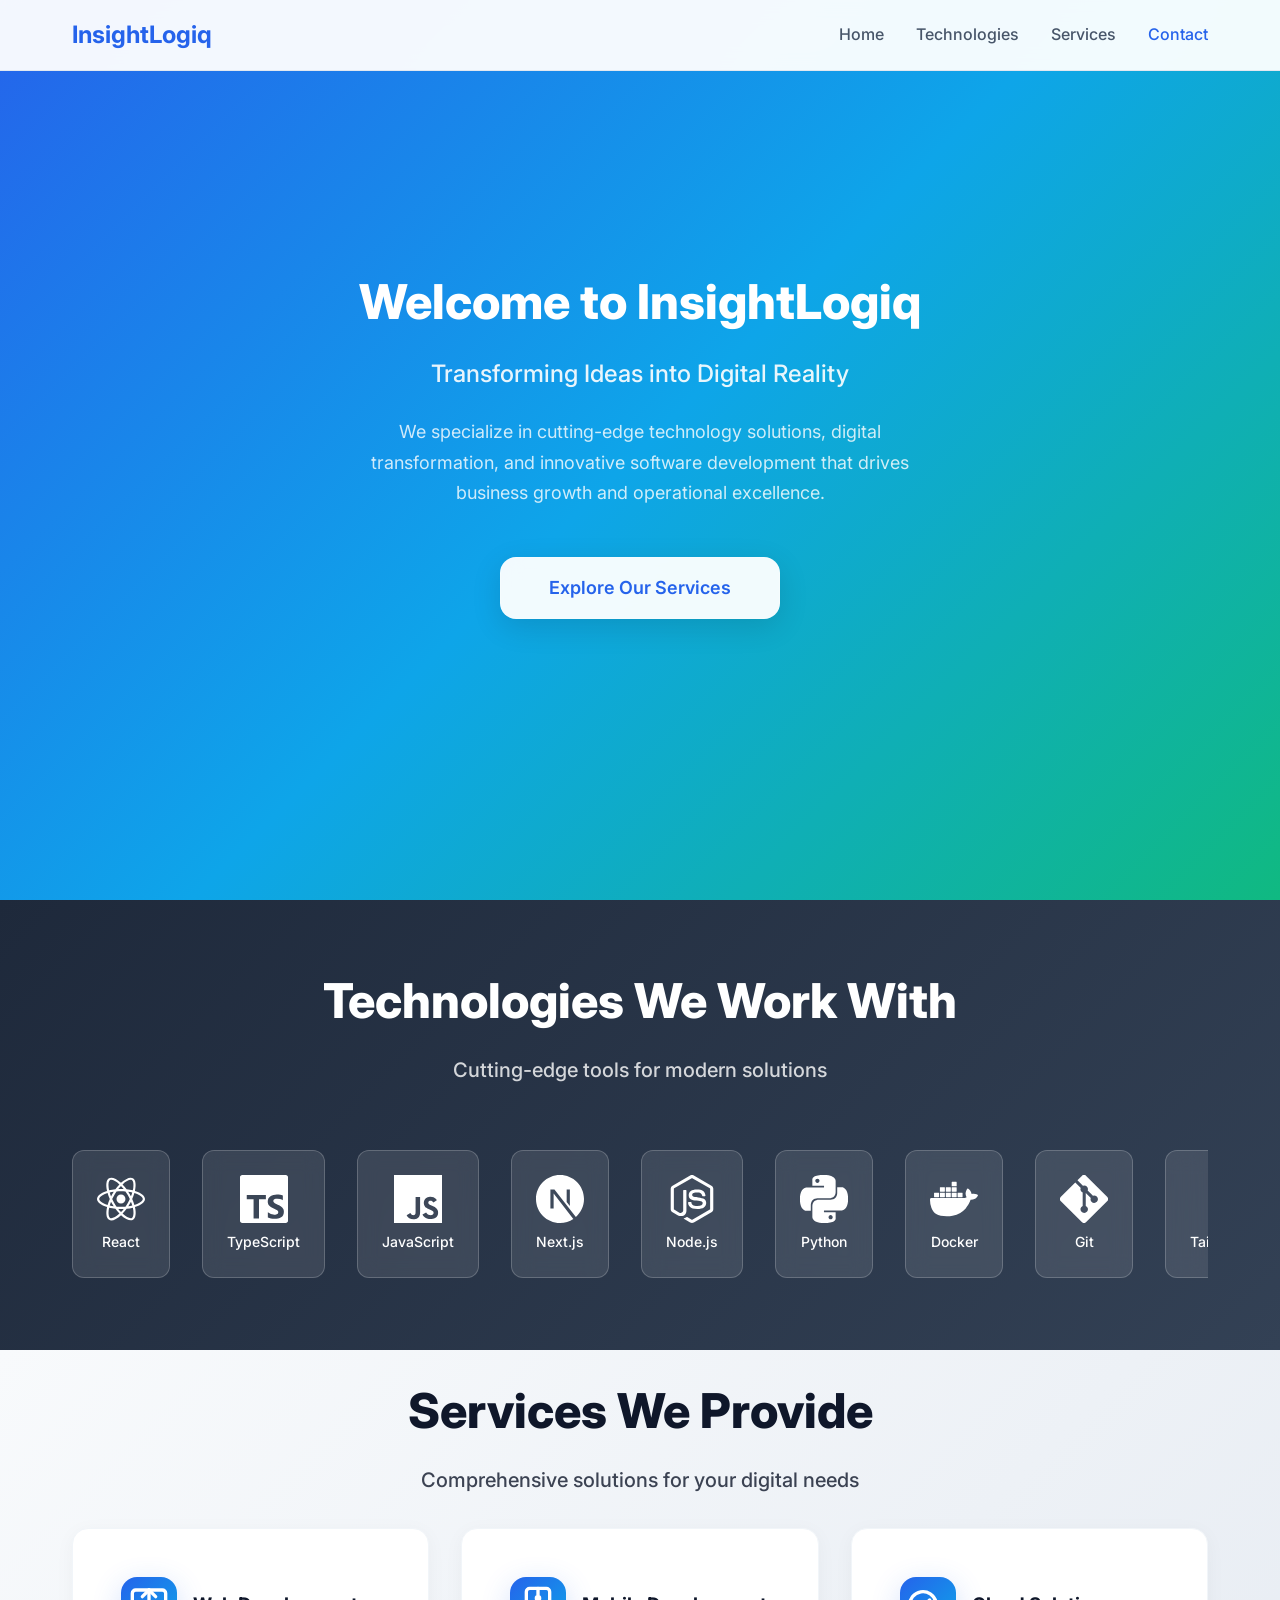
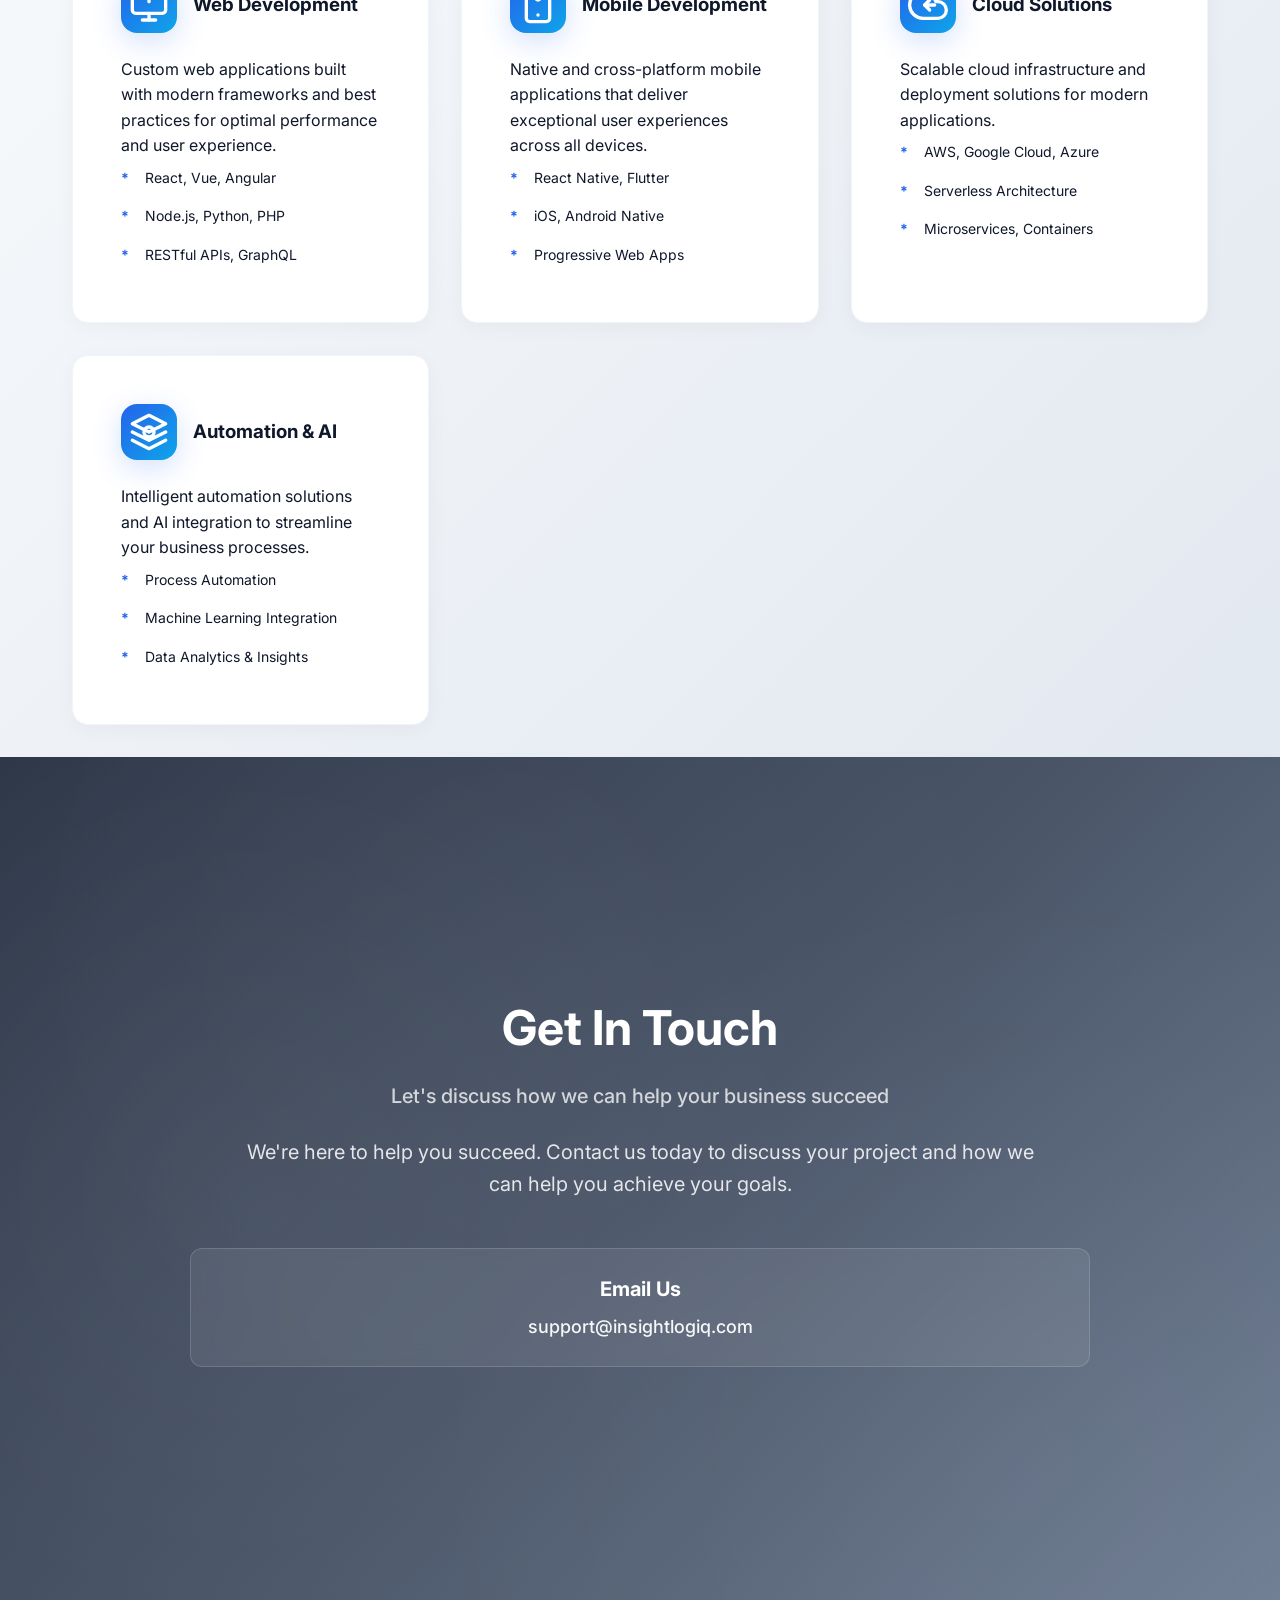
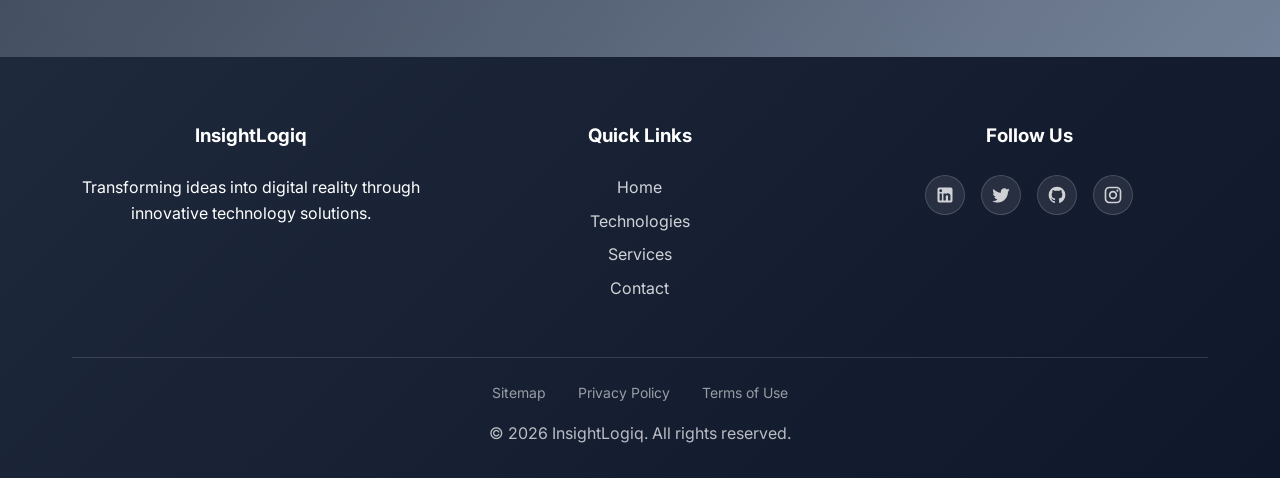
<file: index.html>
<!DOCTYPE html><html lang="en"><meta charset="UTF-8"><meta name="viewport" content="width=device-width,initial-scale=1"><title>InsightLogiq - Digital Solutions & Technology Consulting</title><meta name="description" content="Professional digital solutions, technology consulting, and software development services"><link rel="stylesheet" href="styles/main.css"><link rel="preconnect" href="https://fonts.googleapis.com"><link rel="preconnect" href="https://fonts.gstatic.com" crossorigin><link href="https://fonts.googleapis.com/css2?family=Inter:wght@400;500;600;700;800&display=swap" rel="stylesheet"><nav id="navigation" class="navigation"><div class="nav-container"><div class="nav-logo"><h2>InsightLogiq</h2></div><ul class="nav-menu"></ul><div class="nav-toggle"><span></span> <span></span> <span></span></div></div></nav><section id="home" class="layer home-layer"></section><section id="technologies" class="layer technologies-layer"><div class="layer-content"><h2 class="layer-title"></h2><p class="layer-subtitle"><div class="tech-carousel"><div class="tech-track"></div></div></div></section><section id="services" class="layer services-layer"><div class="layer-content"><h2 class="layer-title">Services We Provide</h2><p class="layer-subtitle">Comprehensive solutions for your digital needs<div class="services-grid"></div></div></section><section id="testimonials" class="layer testimonials-layer"><div class="layer-content"><h2 class="layer-title"></h2><p class="layer-subtitle"><div class="testimonials-grid"></div></div></section><section id="contact" class="layer contact-layer"><div class="layer-content"><h2 class="layer-title"></h2><p class="layer-subtitle"><p class="layer-description"><div class="contact-info"></div></div></section><footer class="layer footer-layer"><div class="layer-content"><div class="footer-content"></div><div class="footer-bottom"><div class="footer-bottom-links"><a href="#sitemap" target="_blank">Sitemap</a> <a href="#privacy" target="_blank">Privacy Policy</a> <a href="#terms" target="_blank">Terms of Use</a></div><p>&copy; 2026 InsightLogiq. All rights reserved.</div></div></footer><script src="scripts/main.js"></script><script src="scripts/dynamic-content.js"></script>
</file>
<file: styles/main.css>
/* Modern Layered Scrolling Website CSS */

/* Reset and Base Styles */
* {
  margin: 0;
  padding: 0;
  box-sizing: border-box;
}

html {
  scroll-behavior: smooth;
}

body {
  font-family: 'Inter', system-ui, sans-serif;
  line-height: 1.6;
  color: var(--text-primary);
  background: var(--background);
  overflow-x: hidden;
}

/* CSS Custom Properties (Variables) */
:root {
  /* Modern Professional Color Palette */
  --primary-color: #2563eb;
  --primary-dark: #1d4ed8;
  --primary-light: #3b82f6;
  --accent-color: #0ea5e9;
  --secondary-color: #10b981;
  --tertiary-color: #f59e0b;
  --danger-color: #ef4444;
  
  /* Modern Gradients */
  --gradient-primary: linear-gradient(135deg, #2563eb 0%, #0ea5e9 100%);
  --gradient-accent: linear-gradient(135deg, #0ea5e9 0%, #10b981 100%);
  --gradient-hero: linear-gradient(135deg, #2563eb 0%, #0ea5e9 50%, #10b981 100%);
  --gradient-technologies: linear-gradient(135deg, #1e293b 0%, #334155 100%);
  --gradient-services: linear-gradient(135deg, #f8fafc 0%, #e2e8f0 100%);
  --gradient-testimonials: linear-gradient(135deg, #fef3c7 0%, #fbbf24 100%);
  --gradient-contact: linear-gradient(135deg, #e0e7ff 0%, #c7d2fe 100%);
  --gradient-footer: linear-gradient(135deg, #1e293b 0%, #0f172a 100%);
  
  /* Text Colors */
  --text-primary: #0f172a;
  --text-secondary: #475569;
  --text-muted: #64748b;
  --text-light: #ffffff;
  --text-accent: #2563eb;
  
  /* Background Colors */
  --background: #ffffff;
  --background-secondary: #f8fafc;
  --background-accent: #f1f5f9;
  --background-dark: #0f172a;
  
  /* Border and UI Colors */
  --border-color: #e2e8f0;
  --border-light: #f1f5f9;
  --shadow-color: rgba(0, 0, 0, 0.08);
  --shadow-hover: rgba(0, 0, 0, 0.12);
  --shadow-strong: rgba(0, 0, 0, 0.16);
  
  /* Professional Spacing */
  --spacing-xs: 0.25rem;
  --spacing-sm: 0.5rem;
  --spacing-md: 1rem;
  --spacing-lg: 1.5rem;
  --spacing-xl: 2rem;
  --spacing-2xl: 3rem;
  --spacing-3xl: 4rem;
  --spacing-4xl: 6rem;
  
  /* Modern Typography */
  --font-weight-normal: 400;
  --font-weight-medium: 500;
  --font-weight-semibold: 600;
  --font-weight-bold: 700;
  --font-weight-black: 800;
  
  /* Border Radius */
  --radius-sm: 0.375rem;
  --radius-md: 0.5rem;
  --radius-lg: 0.75rem;
  --radius-xl: 1rem;
  --border-radius-lg: 1rem;
  
  /* Smooth Transitions */
  --transition-fast: 150ms cubic-bezier(0.4, 0, 0.2, 1);
  --transition-normal: 250ms cubic-bezier(0.4, 0, 0.2, 1);
  --transition-slow: 350ms cubic-bezier(0.4, 0, 0.2, 1);
  
  /* Z-index Scale */
  --z-dropdown: 1000;
  --z-sticky: 1020;
  --z-fixed: 1030;
  --z-modal-backdrop: 1040;
  --z-modal: 1050;
  --z-popover: 1060;
  --z-tooltip: 1070;
}

/* Layer System */
.layer {
  min-height: 100vh;
  width: 100%;
  display: flex;
  align-items: center;
  justify-content: center;
  position: relative;
  overflow: hidden;
}

.layer-hidden {
  display: none;
}

.layer-content {
  max-width: 1200px;
  width: 100%;
  padding: var(--spacing-xl);
  margin: 0 auto;
  text-align: center;
  z-index: 1;
  position: relative;
}

/* Navigation Layer */
.navigation {
  position: fixed;
  top: 0;
  left: 0;
  right: 0;
  z-index: 1000;
  background: rgba(255, 255, 255, 0.95);
  backdrop-filter: blur(10px);
  border-bottom: 1px solid var(--border-color);
  padding: var(--spacing-md) 0;
}

.nav-container {
  max-width: 1200px;
  margin: 0 auto;
  padding: 0 var(--spacing-xl);
  display: flex;
  justify-content: space-between;
  align-items: center;
}

.nav-logo h2 {
  color: var(--primary-color);
  font-weight: var(--font-weight-bold);
  font-size: 1.5rem;
}

.nav-menu {
  display: flex;
  list-style: none;
  gap: var(--spacing-xl);
}

.nav-link {
  text-decoration: none;
  color: var(--text-secondary);
  font-weight: var(--font-weight-medium);
  transition: color var(--transition-normal);
  position: relative;
}

.nav-link:hover {
  color: var(--primary-color);
}

.nav-link::after {
  content: '';
  position: absolute;
  bottom: -4px;
  left: 0;
  width: 0;
  height: 2px;
  background: var(--gradient-primary);
  transition: width var(--transition-normal);
}

.nav-link:hover::after {
  width: 100%;
}

.nav-link.active {
  color: var(--primary-color);
}

.nav-link.active::after {
  display: none;
}

.nav-toggle {
  display: none;
  flex-direction: column;
  gap: 4px;
  cursor: pointer;
}

.nav-toggle span {
  width: 25px;
  height: 2px;
  background: var(--text-primary);
  transition: all var(--transition-normal);
}

.nav-toggle.active .hamburger-line:nth-child(2) {
  opacity: 0;
}

.nav-toggle.active .hamburger-line:nth-child(1) {
  transform: translateY(6px) rotate(45deg);
}

.nav-toggle.active .hamburger-line:nth-child(3) {
  transform: translateY(-6px) rotate(-45deg);
}

/* Home Layer */
.home-layer {
  background: var(--gradient-hero);
  color: var(--text-light);
}

.home-layer .layer-title {
  color: var(--text-light);
  margin-bottom: var(--spacing-lg);
}

.home-layer .layer-subtitle {
  font-size: clamp(1.25rem, 2.5vw, 1.5rem);
  font-weight: var(--font-weight-medium);
  margin-bottom: var(--spacing-lg);
  opacity: 0.9;
}

.home-layer .layer-description {
  font-size: clamp(1rem, 2vw, 1.125rem);
  max-width: 600px;
  margin: 0 auto var(--spacing-2xl);
  line-height: 1.7;
  opacity: 0.8;
}

/* Technologies Layer */
.technologies-layer {
  background: var(--gradient-technologies);
  color: var(--text-light);
  min-height: 50vh;
}

.technologies-layer .layer-title {
  color: var(--text-light);
  margin-bottom: var(--spacing-lg);
}

.tech-carousel {
  margin-top: var(--spacing-3xl);
  position: relative;
  overflow: hidden;
  width: 100%;
}

.tech-track {
  display: flex;
  gap: var(--spacing-xl);
  animation: marquee 30s linear infinite;
  width: fit-content;
}

.tech-item {
  display: flex;
  flex-direction: column;
  align-items: center;
  gap: var(--spacing-sm);
  padding: var(--spacing-lg);
  background: rgba(255, 255, 255, 0.1);
  border-radius: var(--radius-lg);
  backdrop-filter: blur(10px);
  border: 1px solid rgba(255, 255, 255, 0.2);
  transition: all var(--transition-normal);
  cursor: pointer;
  flex-shrink: 0;
  white-space: nowrap;
}

.tech-item:hover {
  animation-play-state: paused;
  transform: scale(1.05);
  background: rgba(255, 255, 255, 0.2);
  box-shadow: 0 8px 30px rgba(0, 0, 0, 0.2);
}

.tech-item img {
  width: 48px;
  height: 48px;
  filter: brightness(0) invert(1);
}

.tech-item span {
  font-weight: var(--font-weight-medium);
  font-size: 0.875rem;
}

@keyframes pulse {
  0% {
    opacity: 1;
    transform: scale(1);
  }
  50% {
    opacity: 0.5;
    transform: scale(1.1);
  }
  100% {
    opacity: 1;
    transform: scale(1);
  }
}


@keyframes marquee {
  0% {
    transform: translateX(0);
  }
  100% {
    transform: translateX(-50%);
  }
}

/* Services Layer */
.services-layer {
  background: var(--gradient-services);
  color: var(--text-primary);
}


.services-grid {
  display: grid;
  grid-template-columns: repeat(auto-fit, minmax(320px, 1fr));
  gap: var(--spacing-xl);
  margin-top: var(--spacing-xl);
}

.service-card {
  background: var(--background);
  border: 1px solid var(--border-light);
  border-radius: var(--radius-xl);
  padding: var(--spacing-2xl);
  text-align: left;
  transition: all var(--transition-normal);
  height: 100%;
  position: relative;
  overflow: hidden;
  box-shadow: 0 4px 20px rgba(0, 0, 0, 0.04);
}

.service-card::before {
  content: '';
  position: absolute;
  top: 0;
  left: 0;
  right: 0;
  height: 4px;
  background: var(--gradient-primary);
  transform: scaleX(0);
  transform-origin: left;
  transition: transform var(--transition-normal);
}

.service-card:hover {
  transform: translateY(-8px);
  box-shadow: 0 12px 40px rgba(0, 0, 0, 0.08);
  border-color: var(--primary-color);
}

.service-card:hover::before {
  transform: scaleX(1);
}

.service-card {
  display: flex;
  flex-direction: column;
}

.service-header {
  display: flex;
  align-items: center;
  margin-bottom: var(--spacing-lg);
}

.service-icon {
  width: 56px;
  height: 56px;
  margin-right: var(--spacing-md);
  background: var(--gradient-primary);
  border-radius: var(--radius-xl);
  display: flex;
  align-items: center;
  justify-content: center;
  flex-shrink: 0;
  box-shadow: 0 8px 30px rgba(37, 99, 235, 0.2);
  transition: all var(--transition-normal);
}

.service-card:hover .service-icon {
  transform: scale(1.1);
  box-shadow: 0 12px 40px rgba(37, 99, 235, 0.3);
}

.service-icon img {
  width: 40px;
  height: 40px;
  filter: brightness(0) invert(1);
}

.service-category {
  font-size: 1.375rem;
  font-weight: var(--font-weight-bold);
  color: var(--text-primary);
  margin: 0;
  line-height: 1.3;
}

.service-description {
  color: var(--text-primary);
  font-size: 1.125rem;
  margin-bottom: var(--spacing-lg);
  line-height: 1.6;
}

.tech-list {
  list-style: none;
}

.tech-list li {
  padding: var(--spacing-sm) 0;
  color: var(--text-primary);
  font-size: 0.875rem;
  position: relative;
  padding-left: var(--spacing-lg);
}

.tech-list li::before {
  content: '*';
  position: absolute;
  left: 0;
  color: var(--primary-color);
  font-weight: var(--font-weight-bold);
}

/* Testimonials Layer */
.testimonials-layer {
  background: var(--gradient-testimonials);
  color: var(--text-primary);
}


.testimonials-grid {
  display: grid;
  grid-template-columns: repeat(auto-fit, minmax(320px, 1fr));
  gap: var(--spacing-xl);
  margin-top: var(--spacing-xl);
}

.testimonial-card {
  background: var(--background);
  border-radius: var(--radius-xl);
  padding: var(--spacing-2xl);
  text-align: left;
  box-shadow: 0 4px 20px rgba(0, 0, 0, 0.08);
  transition: all var(--transition-normal);
}

.testimonial-card:hover {
  transform: translateY(-4px);
  box-shadow: 0 8px 30px rgba(0, 0, 0, 0.12);
}

.testimonial-header {
  display: flex;
  align-items: center;
  gap: var(--spacing-lg);
  margin-bottom: var(--spacing-lg);
}

.testimonial-avatar {
  width: 64px;
  height: 64px;
  border-radius: 50%;
  object-fit: cover;
}

.testimonial-info h4 {
  font-size: 1.125rem;
  font-weight: var(--font-weight-bold);
  margin-bottom: var(--spacing-xs);
}

.testimonial-info p {
  color: var(--text-primary);
  font-size: 0.875rem;
  margin-bottom: var(--spacing-sm);
}

.stars {
  color: var(--tertiary-color);
  font-size: 1rem;
}

.testimonial-text {
  font-style: italic;
  color: var(--text-primary);
  line-height: 1.6;
}

.testimonial-text p {
  position: relative;
  padding-left: var(--spacing-lg);
}

.testimonial-text p::before {
  content: '"';
  position: absolute;
  left: 0;
  color: var(--primary-color);
  font-size: 2rem;
  line-height: 1;
}

/* Contact Layer */
.contact-layer {
  background: linear-gradient(135deg, #2d3748 0%, #4a5568 50%, #718096 100%);
  color: var(--text-light);
  position: relative;
  overflow: hidden;
}

.contact-layer::before {
  content: '';
  position: absolute;
  top: 0;
  left: 0;
  right: 0;
  bottom: 0;
  background: radial-gradient(circle at 20% 50%, rgba(255, 255, 255, 0.05) 0%, transparent 50%),
              radial-gradient(circle at 80% 80%, rgba(255, 255, 255, 0.03) 0%, transparent 50%),
              radial-gradient(circle at 40% 20%, rgba(255, 255, 255, 0.02) 0%, transparent 50%);
  pointer-events: none;
}

.contact-layer .layer-title {
  color: #ffffff;
  margin-bottom: var(--spacing-lg);
  font-weight: var(--font-weight-bold);
}

.contact-layer .layer-subtitle {
  color: rgba(255, 255, 255, 0.95);
  margin-bottom: var(--spacing-lg);
  font-weight: var(--font-weight-medium);
}

.contact-layer .layer-description {
  color: rgba(255, 255, 255, 0.85);
  font-size: 1.25rem;
  line-height: 1.6;
  max-width: 800px;
  margin: 0 auto var(--spacing-2xl);
  text-align: center;
}

.contact-info {
  display: grid;
  grid-template-columns: repeat(auto-fit, minmax(250px, 1fr));
  gap: var(--spacing-xl);
  margin-bottom: var(--spacing-2xl);
  max-width: 900px;
  margin-left: auto;
  margin-right: auto;
}

.contact-item {
  text-align: center;
  padding: var(--spacing-lg);
  background: rgba(255, 255, 255, 0.08);
  border-radius: var(--radius-lg);
  backdrop-filter: blur(10px);
  border: 1px solid rgba(255, 255, 255, 0.15);
  transition: all var(--transition-normal);
}

.contact-item:hover {
  transform: translateY(-4px);
  background: rgba(255, 255, 255, 0.12);
  box-shadow: 0 8px 30px rgba(0, 0, 0, 0.3);
}

.contact-item h3 {
  color: #ffffff;
  font-size: 1.25rem;
  font-weight: var(--font-weight-bold);
  margin-bottom: var(--spacing-sm);
}

.contact-item p,
.contact-item address {
  color: rgba(255, 255, 255, 0.9);
  font-size: 1.125rem;
  line-height: 1.6;
  margin: 0;
}

.contact-link {
  color: rgba(255, 255, 255, 0.95);
  text-decoration: none;
  transition: all var(--transition-normal);
  font-weight: var(--font-weight-medium);
}

.contact-link:hover {
  color: #ffffff;
  text-decoration: underline;
}

.contact-layer .cta-button {
  background: rgba(255, 255, 255, 0.15);
  color: #ffffff;
  border: 2px solid rgba(255, 255, 255, 0.25);
  backdrop-filter: blur(10px);
  transition: all var(--transition-normal);
}

.contact-layer .cta-button:hover {
  background: rgba(255, 255, 255, 0.2);
  border-color: rgba(255, 255, 255, 0.35);
  transform: translateY(-2px);
  box-shadow: 0 8px 30px rgba(0, 0, 0, 0.3);
}


/* Footer Layer */
.footer-layer {
  background: var(--gradient-footer);
  color: var(--text-light);
  padding: var(--spacing-xl) 0 0;
  min-height: 30vh;
}

.footer-content {
  display: grid;
  grid-template-columns: repeat(auto-fit, minmax(250px, 1fr));
  gap: var(--spacing-xl);
  margin-bottom: var(--spacing-2xl);
}

.footer-section h3,
.footer-section h4 {
  margin-bottom: var(--spacing-lg);
  font-weight: var(--font-weight-bold);
}

.footer-section ul {
  list-style: none;
}

.footer-section ul li {
  margin-bottom: var(--spacing-sm);
}

.footer-section a {
  color: var(--text-light);
  text-decoration: none;
  opacity: 0.8;
  transition: all var(--transition-normal);
}

.footer-section a:hover {
  opacity: 1;
  color: var(--accent-color);
}

.social-links {
  display: flex;
  gap: var(--spacing-md);
  justify-content: center;
  align-items: center;
}

.social-links a {
  width: 40px;
  height: 40px;
  background: rgba(255, 255, 255, 0.1);
  border-radius: 50%;
  display: flex;
  align-items: center;
  justify-content: center;
  color: var(--text-light);
  text-decoration: none;
  transition: all var(--transition-normal);
  border: 1px solid rgba(255, 255, 255, 0.2);
}

.social-links a svg {
  width: 20px;
  height: 20px;
  transition: transform var(--transition-normal);
}

.social-links a:hover {
  background: var(--primary-color);
  transform: translateY(-2px);
  border-color: var(--primary-color);
}

.social-links a:hover svg {
  transform: scale(1.1);
}

.footer-bottom {
  border-top: 1px solid rgba(255, 255, 255, 0.2);
  padding-top: var(--spacing-lg);
  text-align: center;
  opacity: 0.7;
}

.footer-bottom-links {
  display: flex;
  justify-content: center;
  gap: var(--spacing-xl);
  margin-bottom: var(--spacing-md);
}

.footer-bottom-links a {
  color: var(--text-light);
  text-decoration: none;
  font-size: 0.875rem;
  opacity: 0.8;
  transition: all var(--transition-normal);
  position: relative;
}

.footer-bottom-links a:hover {
  opacity: 1;
  color: var(--accent-color);
}

.footer-bottom-links a::after {
  content: '';
  position: absolute;
  bottom: -2px;
  left: 0;
  width: 0;
  height: 1px;
  background: var(--accent-color);
  transition: width var(--transition-normal);
}

.footer-bottom-links a:hover::after {
  width: 100%;
}

/* Common Elements */
.layer-title {
  font-size: clamp(2rem, 4vw, 3rem);
  font-weight: var(--font-weight-black);
  margin-bottom: var(--spacing-lg);
  line-height: 1.2;
}

.layer-subtitle {
  font-size: clamp(1.125rem, 2vw, 1.25rem);
  font-weight: var(--font-weight-medium);
  margin-bottom: var(--spacing-xl);
  opacity: 0.8;
}

.cta-button {
  display: inline-block;
  background: rgba(255, 255, 255, 0.95);
  color: var(--primary-color);
  padding: var(--spacing-md) var(--spacing-2xl);
  text-decoration: none;
  border-radius: var(--radius-xl);
  font-weight: var(--font-weight-semibold);
  font-size: 1.125rem;
  transition: all var(--transition-normal);
  box-shadow: 0 8px 30px rgba(0, 0, 0, 0.12);
  backdrop-filter: blur(10px);
  border: 1px solid rgba(255, 255, 255, 0.2);
  position: relative;
  overflow: hidden;
}

.cta-button::before {
  content: '';
  position: absolute;
  top: 0;
  left: -100%;
  width: 100%;
  height: 100%;
  background: linear-gradient(90deg, transparent, rgba(255, 255, 255, 0.2), transparent);
  transition: left var(--transition-slow);
}

.cta-button:hover {
  transform: translateY(-2px);
  box-shadow: 0 12px 40px rgba(0, 0, 0, 0.15);
  background: rgba(255, 255, 255, 1);
}

.cta-button:hover::before {
  left: 100%;
}

.cta-button:focus {
  outline: 2px solid var(--primary-color);
  outline-offset: 2px;
}

/* Responsive Design */
@media (max-width: 768px) {
  .nav-menu {
    display: none;
    position: absolute;
    top: 100%;
    left: 0;
    right: 0;
    background: rgba(255, 255, 255, 0.98);
    backdrop-filter: blur(10px);
    flex-direction: column;
    padding: var(--spacing-xl);
    border-bottom: 1px solid var(--border-color);
  }
  
  .nav-menu.active {
    display: flex;
  }
  
  .nav-toggle {
    display: flex;
  }
  
  .layer {
    min-height: 80vh;
    padding: var(--spacing-md);
  }
  
  .services-grid,
  .testimonials-grid {
    grid-template-columns: 1fr;
  }
  
  .contact-info {
    grid-template-columns: 1fr;
  }
  
  .footer-content {
    grid-template-columns: 1fr;
    text-align: center;
  }
  
  .footer-bottom-links {
    flex-direction: column;
    gap: var(--spacing-md);
  }
  
  /* Responsive Carousel */
  .tech-carousel-container {
    padding: 0 var(--spacing-md);
  }
  
  .tech-carousel-prev,
  .tech-carousel-next {
    width: 40px;
    height: 40px;
  }
  
  .tech-carousel-prev {
    left: 0.5rem;
  }
  
  .tech-carousel-next {
    right: 0.5rem;
  }
  
  .tech-item {
    min-width: 100px;
    padding: var(--spacing-md);
  }
  
  .tech-item img {
    width: 40px;
    height: 40px;
  }
  
  .tech-item span {
    font-size: 0.75rem;
  }
  
  /* Services and Testimonials Responsive */
  .services-carousel,
  .testimonials-carousel {
    height: 400px; /* Reduced height for mobile */
  }
  
  .services-carousel-prev,
  .services-carousel-next,
  .testimonials-carousel-prev,
  .testimonials-carousel-next {
    width: 40px;
    height: 40px;
  }
  
  .services-carousel-prev,
  .testimonials-carousel-prev {
    left: 0.5rem;
  }
  
  .services-carousel-next,
  .testimonials-carousel-next {
    right: 0.5rem;
  }
  
  .services-carousel .service-card,
  .testimonials-carousel .testimonial-card {
    flex: 0 0 calc(50% - var(--spacing-xl) / 2); /* 2 items on tablet */
  }
}

@media (max-width: 480px) {
  .tech-item {
    min-width: 80px;
    padding: var(--spacing-sm);
  }
  
  .tech-item img {
    width: 32px;
    height: 32px;
  }
  
  .tech-item span {
    font-size: 0.625rem;
  }
  
  .tech-carousel-prev,
  .tech-carousel-next {
    width: 36px;
    height: 36px;
  }
  
  .tech-indicator {
    width: 10px;
    height: 10px;
  }
  
  }

/* Loading States */
.loading {
  opacity: 0;
  transform: translateY(20px);
  transition: all var(--transition-slow);
}

.loading.loaded {
  opacity: 1;
  transform: translateY(0);
}

/* Focus States */
.nav-link:focus,
.cta-button:focus,
.footer-bottom-links a:focus {
  outline: 2px solid var(--primary-color);
  outline-offset: 2px;
}

/* Print Styles */
@media print {
  .navigation {
    display: none;
  }
  
  .layer {
    min-height: auto;
    page-break-inside: avoid;
  }
  
  .cta-button {
    display: none;
  }
}
</file>
